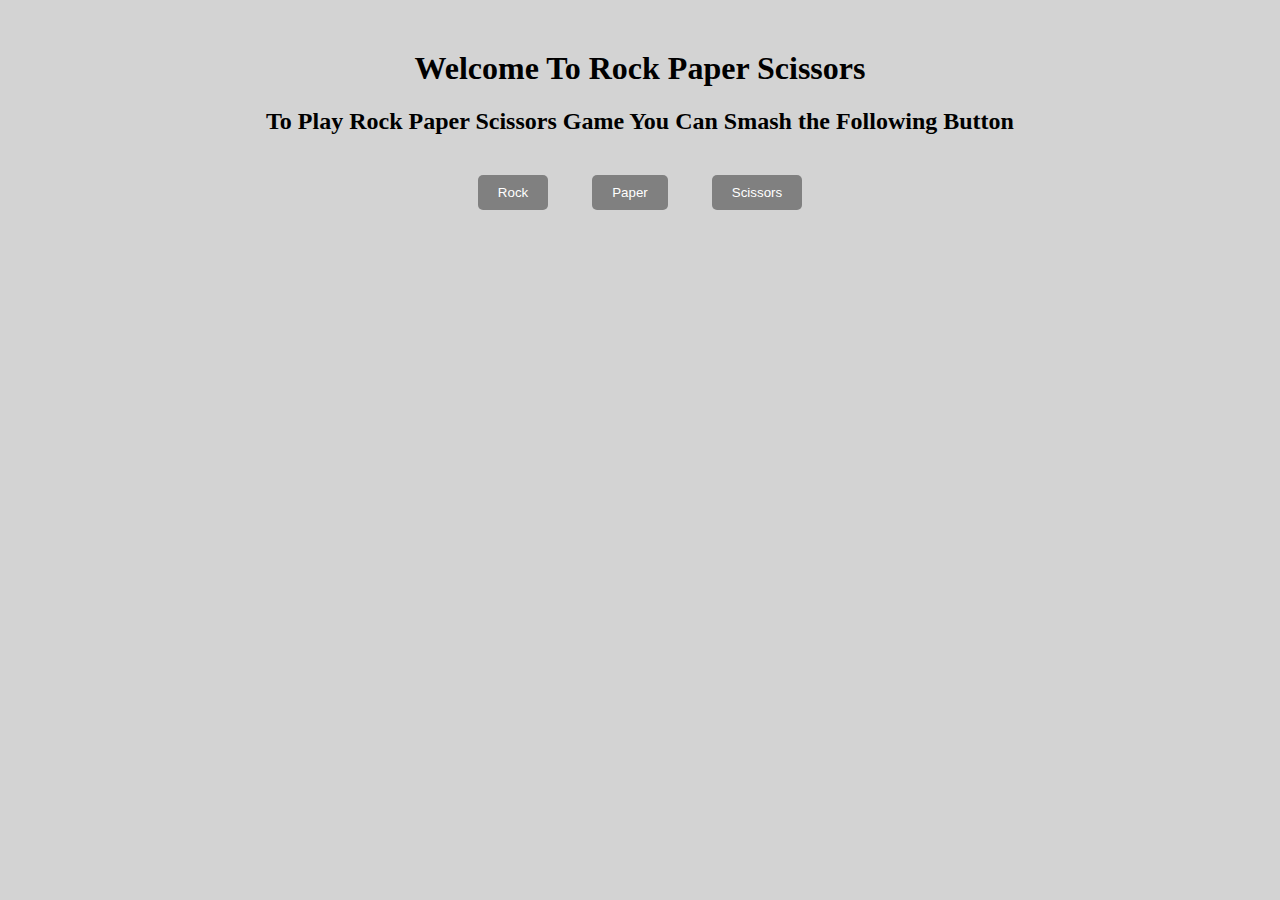
<file: Game/index.html>
<!DOCTYPE html>
<html>
<head>
    <meta charset="UTF-8">
    <meta http-equiv="X-UA-Compatible" content="IE=edge">
    <meta name="viewport" content="width=device-width, initial-scale=1.0">
    <title>Rock Paper Scissors Game</title>
    <link rel="stylesheet" href="style.css">
 

</head>
<body>
 <h1>Welcome To Rock Paper Scissors</h1>
 <h2>To Play Rock Paper Scissors Game You Can Smash the Following Button</h2>
 <button id="rock">Rock</button>
 <button id="paper">Paper</button>
 <button id="scissors">Scissors</button>
 <div id="result">

 </div>
 <script src="script.js">

 </script>

 
</body>
</html>
</file>
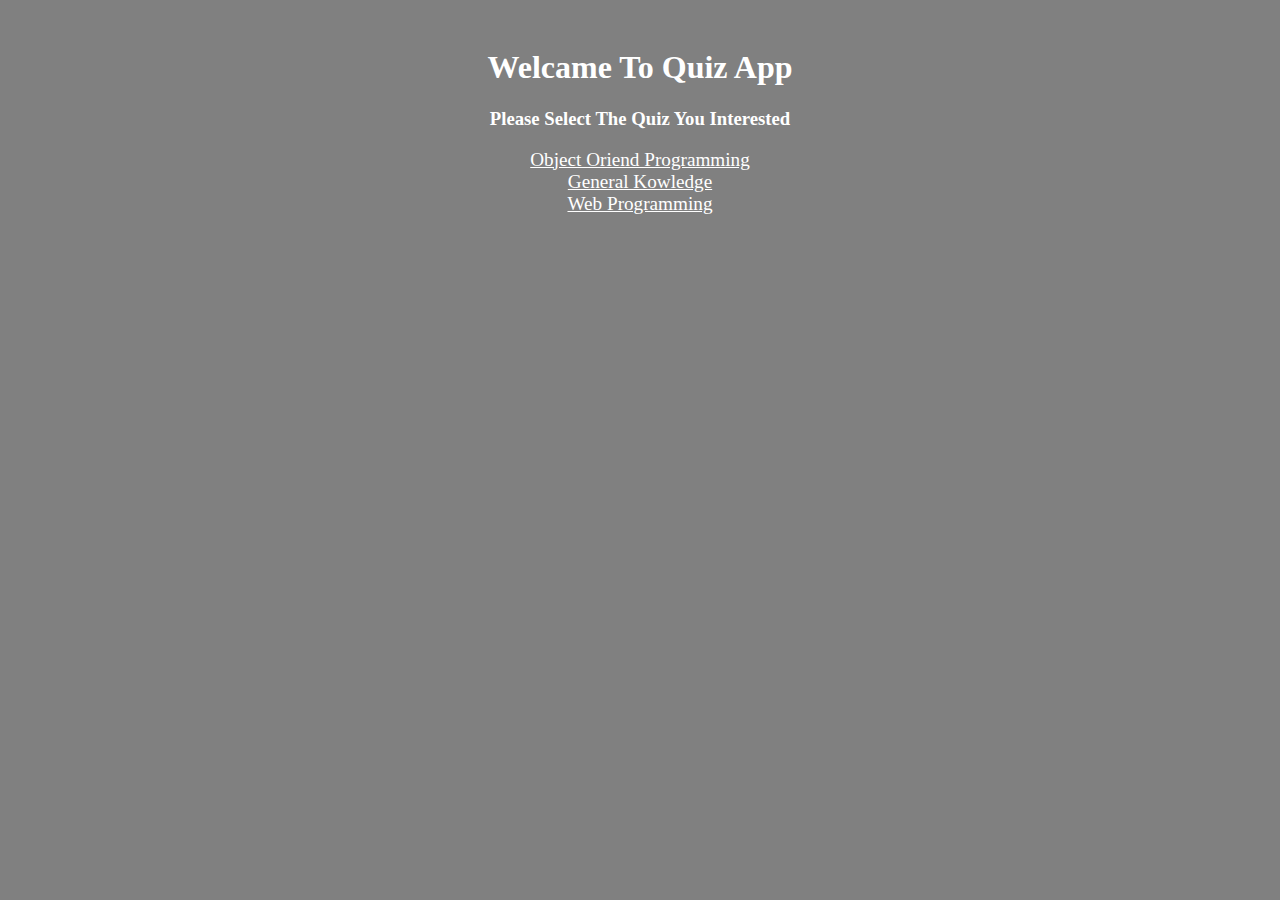
<file: QuizeApp/index.html>
<!DOCTYPE html>
<html lang="en">
<head>
    <meta charset="UTF-8">
    <meta http-equiv="X-UA-Compatible" content="IE=edge">
    <meta name="viewport" content="width=device-width, initial-scale=1.0">
    <title>Quize App</title>
    <link rel="stylesheet" href="lin.css">
</head>
<body>
    <h1>Welcame To Quiz App</h1>
    <h3>Please Select The Quiz You Interested</h3>
    <div class="link">
    <a href="html/oop.html">Object Oriend Programming</a><br>
    <a href="html/genknowledge.html">General Kowledge</a><br>
    <a href="html/web.html">Web Programming </a><br>
</div>
</body>
</html>
</file>
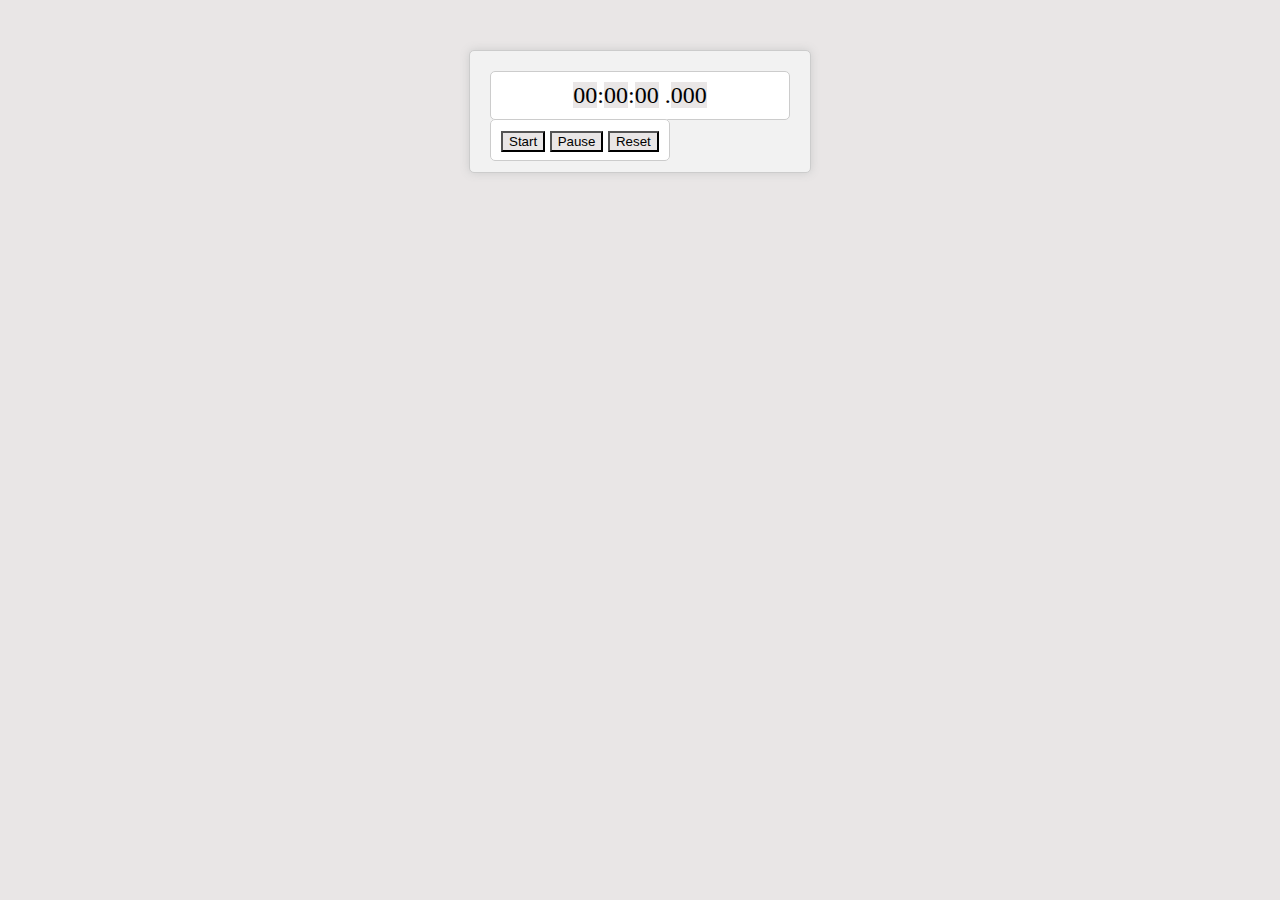
<file: StopWatch/index.html>
<!DOCTYPE html>
<html lang="en">
<head>
    <meta charset="UTF-8">
    <meta http-equiv="X-UA-Compatible" content="IE=edge">
    <meta name="viewport" content="width=device-width, initial-scale=1.0">
    <title>StopWatch</title>
    <link rel="stylesheet" href="style.css">
</head>
<body>
    <div class="stopwatch">
        <div class="display">
            <span id="hours">00</span>:<span id="minutes">00</span>:<span id="seconds">00</span>
            .<span id="miliseconds">000</span>

        </div>
        <div class="button">
            <button onclick="startStopwatch()">Start</button>
            <button onclick="pauseStopwatch()">Pause</button>
            <button onclick="resetStopwatch()">Reset</button>

        </div>

    </div>
    <script src="watch.js"></script>
    
</body>
</html>
</file>
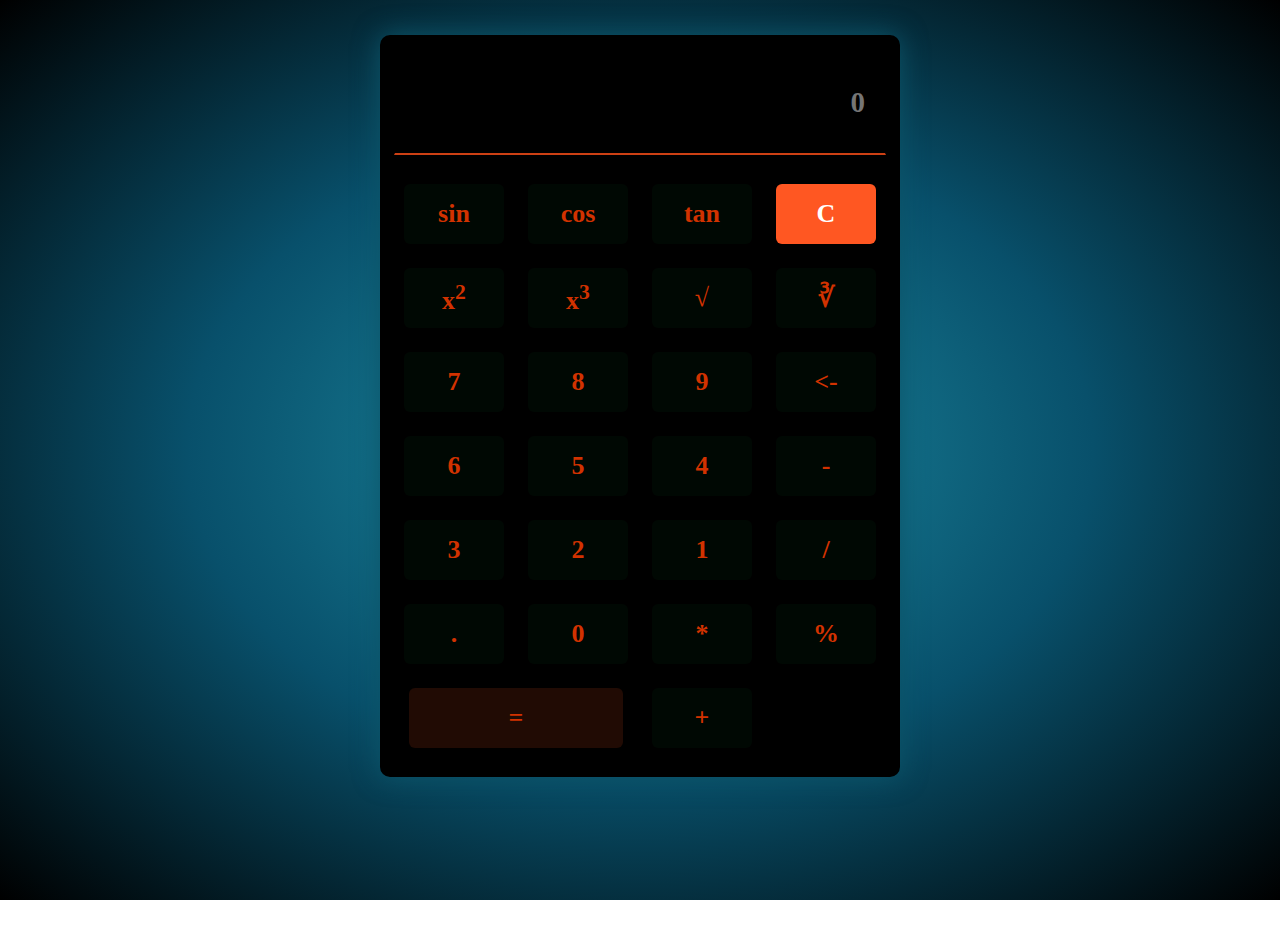
<file: Calculator/cal.html>
<!DOCTYPE html>
<html lang="en">
<head>
    <meta charset="UTF-8">
    <meta name="viewport" content="width=device-width, initial-scale=1.0">
    <link rel="stylesheet" href="style.css">
    <title>calculator</title>
</head>
<body>
    <form name="calculator">
        <table align="center">
            <tr>
                <td colspan="4"><input type="text" name="result" placeholder="0" style="text-align: right;"></td>
            </tr>
            <tr>
                <td><button type="button" value="sin" onclick="sin()">sin</button></td>
                <td><button type="button" value="cos" onclick="cos()">cos</button></td>
                <td><button type="button" value="tan" onclick="tan()">tan</button></td>
                <td colspan="2"><button type="button" value="" onclick="remv()" class="clear">C</button></td>
                
            </tr>
            <tr>
                <td><button type="button" value="x^2" onclick="square()">x<sup>2</button></td>
                    <td><button type="button" value="x^3" onclick="qubbed()">x<sup>3</button></td>
                        <td><button type="button" value="sqrt2" onclick="sqrt2()"> &radic;</button></td>
                        <td><button type="button" value="sqrt3" onclick="sqrt3()"> &#8731;</button></td>

            </tr>
            <tr>
            <td><button type="button" value="7" onclick="number(value)">7</button></td>
            <td><button type="button" value="8" onclick="number(value)">8</button></td>
            <td><button type="button" value="9" onclick="number(value)">9</button></td>
            <td><button type="button" value="BACKSPC" onclick="BACKSPC()"><-</button></td>
        </tr>
        <tr>
            <td><button type="button" value="6" onclick="number(value)">6</button></td>
            <td><button type="button" value="5" onclick="number(value)">5</button></td>
            <td><button type="button" value="4" onclick="number(value)">4</button></td>
            <td><button type="button" value="-" onclick="number(value)">-</button></td>
        </tr>
        <tr>
            <td><button type="button" value="3" onclick="number(value)">3</button></td>
            <td><button type="button" value="2" onclick="number(value)">2</button></td>
            <td><button type="button" value="1" onclick="number(value)">1</button></td>
            <td><button type="button" value="/" onclick="number(value)">/</button></td>
        </tr>
        <tr>
            <td><button type="button" value="." onclick="number(value)">.</button></td>
            <td><button type="button" value="0" onclick="number(value)">0</button></td>
            <td><button type="button" value="*" onclick="number(value)">*</button></td>
            <td><button type="button" value="%" onclick="number(value)">%</button></td>
        </tr>
        <tr>
            <td colspan="2"><button type="button" value="=" onclick="equal()" class="equal">=</button></td>
            <td><button type="button" value="+" onclick="number(value)">+</button></td>

        </tr>
        </table>
    </form>
    
<script src="script.js"></script>

</body>
</html>
</file>
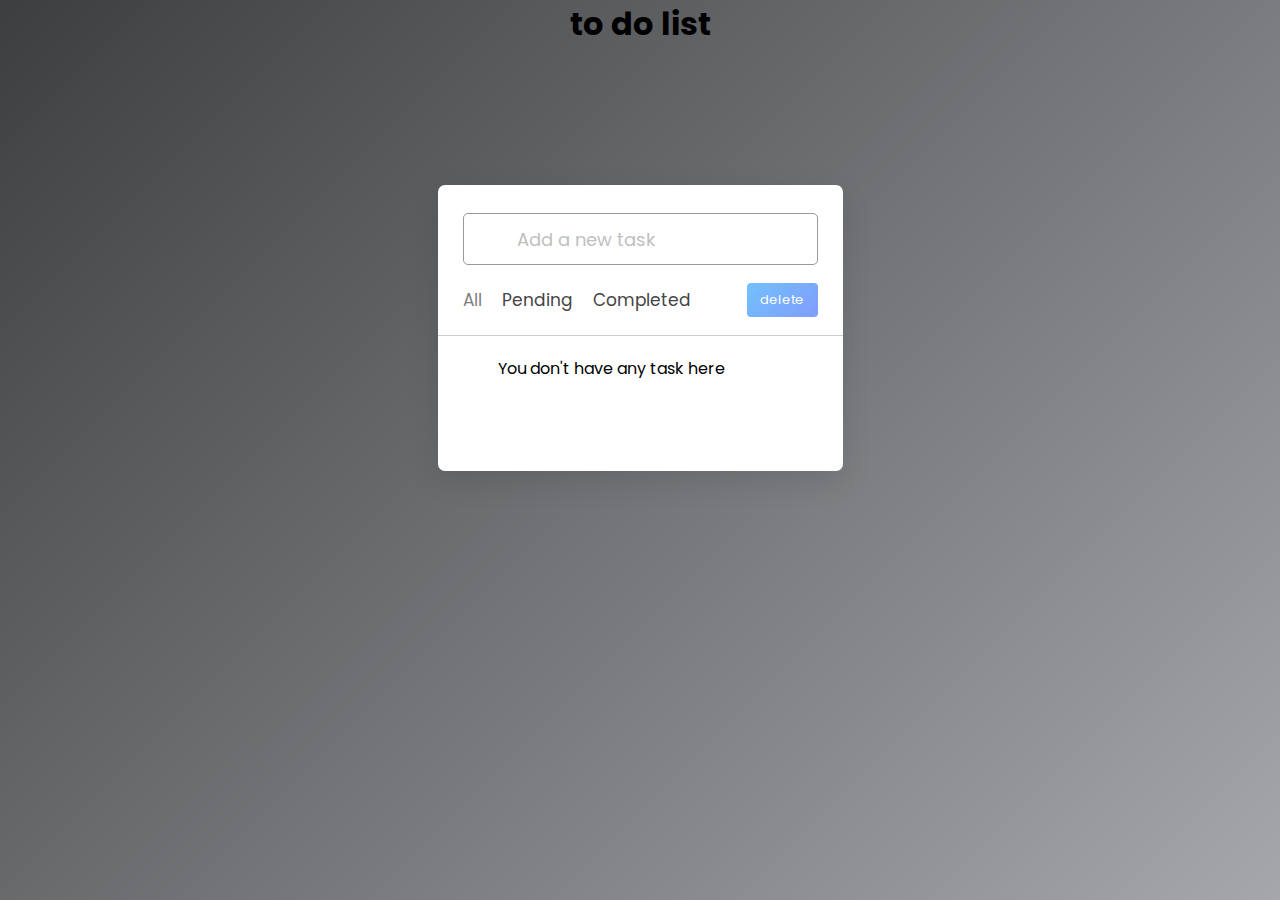
<file: TODoList/list.html>
<!DOCTYPE html>
<html lang="en">
  <head>
    <meta charset="UTF-8">  
    <meta name="viewport" content="width=device-width, initial-scale=1.0">
    <title>Todo List App</title>
    <link rel="stylesheet" href="styele.css">
   
  </head>
  <body>
    <dd>
    <h1>to do list</h1>
    </dd>
    <div class="wrapper">
      <div class="task-input">
        
        <input type="text" placeholder="Add a new task">
      </div>
      <div class="controls">
        <div class="filters">
          <span class="active" id="all">All</span>
          <span id="pending">Pending</span>
          <span id="completed">Completed</span>
        </div>
        <button class="clear-btn">delete</button>
      </div>
      <ul class="task-box"></ul>
    </div>
    <script src="script.js"></script>
  </body>
</html>
</file>
<file: Game/style.css>
body {
   font-family: 'Times New Roman', Times, serif;
   text-align: center;
   background-color: lightgray;
  }
  h1 {
   margin-top: 50px;
  }
  button {
   padding: 10px 20px;
   background-color: gray;
   color: #fff;
   border: none;
   border-radius: 5px;
   cursor: pointer;
   margin: 20px;
  }
  button:hover {
   background-color: red;
  }
  #result {
   font-size: 24px;
   margin-top: 50px;
  }
</file>
<file: QuizeApp/lin.css>
*{
    background-color: gray;
    color: white;
    

}
body{
    padding: 20px;
}
h1,h3{
    text-align: center;
}
.link{
    text-align: center;
    font-size: larger;
    color: white;
    text-decoration: none;

}
a:hover{
    background-color: blue;
}
a:focus{
    background-color: rgb(26, 109, 148);
}
</file>
<file: StopWatch/style.css>
*{
  background: #e9e6e6;
}

.stopwatch{
   background-color: #f2f2f2; 
   border: 1px solid #ccc;
   border-radius: 5px;
   box-shadow: 0px 0px 10px #ccc;
   margin: 50px auto;
   padding: 20px;
   width: 300px;
}
.display{
  
  background-color: #fff; 
  border: 1px solid #ccc;
  border-radius: 5px;
  font-size: 24px;
  margin-bottom: 10px;
  padding: 10px;
  text-align: center;
}
.button{
    
    background-color: #fff;
    border: 1px solid #ccc;
    border-radius: 5px;
    cursor: pointer;
    font-size: 18px;
    margin-right: 5px;
    margin-bottom: 5px;
    padding: 10px;
    width: 90px;
    display: inline;
}
.button:hover{
  background-color: #e6e6e6;
}
</file>
<file: Calculator/style.css>
body{
    margin: 0;
    padding: 50px 0px;
    background: radial-gradient(#1e8fa5, #08506b, black)no-repeat fixed;
    margin-top: -9%;
    
}
button.clear{
    background: #FF5722;
    color: #fff;
}
table{
    background: black;
    padding: 7px 5px;
    border: 6px solid black;text-align: center;
    padding-bottom: 0px;
    box-shadow: 0px 0px 27px #0d5569;
    border-radius: 10px;
    margin-top: 100px;

}
button.equal{
    width: 88%;
    background: #210b04;

}
button.equal.hover{
    background: #000803;
}
input[type="text"]{
    width: 450px;
    height: 81px;
    border: 1px solid #000;
    padding: 10px 20px;
    font-size: 29px;
    background: black;
    font-weight: bold;
    margin-bottom: 25px;
    font-family: cursive;
    margin-top: #dedede;
    border-bottom: 2px solid #cc4014;
    color: #dedede;
}
button{
    padding: 10px 20px;
    width: 100px;
    height: 60px;
    margin-bottom: 20px;
    font-size: 26px;
    font-weight: bold;
    font-family: cursive;
    background: #000803;
    border: none;
    color: #d23200;
    border-radius: 6px;
    cursor: pointer;
}
button:hover{

    background: #321004;
}
</file>
<file: TODoList/styele.css>
@import url('https://fonts.googleapis.com/css2?family=Poppins:wght@400;500;600;700&display=swap');
*{
  margin: 0;
  padding: 0;
  box-sizing: border-box;
  font-family: 'Poppins', sans-serif;
}
body{
  width: 100%;
  height: 100vh;
  overflow: hidden;
  background: linear-gradient(135deg, #3c3e3f, #a6a7ac);
}
::selection{
  color: #fff;
  background: burlywood;
}
.wrapper{
  max-width: 405px;
  padding: 28px 0 30px;
  margin: 137px auto;
  background: #fff;
  border-radius: 7px;
  box-shadow: 0 10px 30px rgba(0,0,0,0.1);
}
.task-input{
  height: 52px;
  padding: 0 25px;
  position: relative;
}
.task-input img{
  top: 50%;
  position: absolute;
  transform: translate(17px, -50%);
}
.task-input input{
  height: 100%;
  width: 100%;
  outline: none;
  font-size: 18px;
  border-radius: 5px;
  padding: 0 20px 0 53px;
  border: 1px solid #999;
}
.task-input input:focus,
.task-input input.active{
  padding-left: 52px;
  border: 2px solid gray;
}
.task-input input::placeholder{
  color: #bfbfbf;
}
.controls, li{
  display: flex;
  align-items: center;
  justify-content: space-between;
  
}
.controls{
  width: 100%;

  padding: 18px 25px;
  border-bottom: 1px solid #ccc;
}
.filters span{
  margin: 0 8px;
  font-size: 17px;
  color: #444444;
  cursor: pointer;
}
.filters span:first-child{
  margin-left: 0;
}
.filters span.active{
  color: gray;
}
.controls .clear-btn{
  border: none;
  opacity: 0.6;
  outline: none;
  color: #fff;
  cursor: pointer;
  font-size: 13px;
  padding: 7px 13px;
  border-radius: 4px;
  letter-spacing: 0.3px;
  pointer-events: none;
  transition: transform 0.25s ease;
  background: linear-gradient(135deg, #1798fb 0%, #2D5CFE 100%);
}
.clear-btn.active{
  opacity: 0.9;
  pointer-events: auto;
}
.clear-btn:active{
  transform: scale(0.93);
}
.task-box{
  margin-top: 20px;
  margin-right: 5px;
  padding: 0 60px 60px 60px;
}
.task-box.overflow{
  overflow-y: auto;
  max-height: 300px;
}
.task-box::-webkit-scrollbar{
  width: 60px;
}
.task-box::-webkit-scrollbar-track{
  background: #f1f1f1;
  border-radius: 25px;
  background-color: #3C87FF;
}
.task-box::-webkit-scrollbar-thumb{
  background: #e6e6e6;
  border-radius: 60px;
}
.task-box .task{
  list-style: none;
  font-size: 17px;
  margin-bottom: 18px;
  padding-bottom: 16px;
  align-items: flex-start;
  border-bottom: 1px solid #ccc;
  font-style: normal;
}
.task-box .task:last-child{
  margin-bottom: 0;
  border-bottom: 0;
  padding-bottom: 0;
}
.task-box .task label{
  display: flex;
  align-items: flex-start;
  color: #1798fb;
}
.task label input{
  margin-top: 7px;
  accent-color: #3C87FF;
}
.task label p{
  user-select: none;
  margin-left: 12px;
  word-wrap: break-word;
}
.task label p.checked{
  text-decoration: line-through;
}
.task-box .settings{
  position: relative;
}
.settings :where(i, li){
  cursor: pointer;
}
.settings .task-menu{
  z-index: 10;
  right: -5px;
  bottom: -65px;
  padding: 5px 0;
  background: #fff;
  position: absolute;
  border-radius: 10px;
  transform: scale(0);
  transform-origin: top right;
  box-shadow: 0 0 6px rgba(0,0,0,0.15);
  transition: transform 0.2s ease;
}
.task-box .task:last-child .task-menu{
  bottom: 0;
  transform-origin: bottom right;
}
.task-box .task:first-child .task-menu{
  bottom: -65px;
  transform-origin: top right;
}
.task-menu.show{
  transform: scale(1);
}
.task-menu li{
  height: 25px;
  font-size: 16px;
  margin-bottom: 2px;
  padding: 17px 15px;
  cursor: pointer;
  justify-content: flex-start;
}
.task-menu li:last-child{
  margin-bottom: 0;
}
.settings li:hover{
  background: #f5f5f5;
}
.settings li i{
  padding-right: 8px;
}
@media (max-width: 400px) {
  body{
    padding: 0 10px;
  }
  .wrapper {
    padding: 20px 0;
  }
  .filters span{
    margin: 0 5px;
  }
  .task-input{
    padding: 0 20px;
  }
  .controls{
    padding: 18px 20px;
  }
  .task-box{
    margin-top: 20px;
    margin-right: 5px;
    padding: 0 15px 10px 20px;
  }
  .task label input{
    margin-top: 4px;
  }
}
dd{
  text-align: center;
  margin-bottom: 30px;
  text-size-adjust: 30px;
  margin-bottom: 70px;
  text-decoration: #1798fb;
  text-decoration-color: #3c3e3f;
  text-decoration-color: burlywood;
}
</file>
